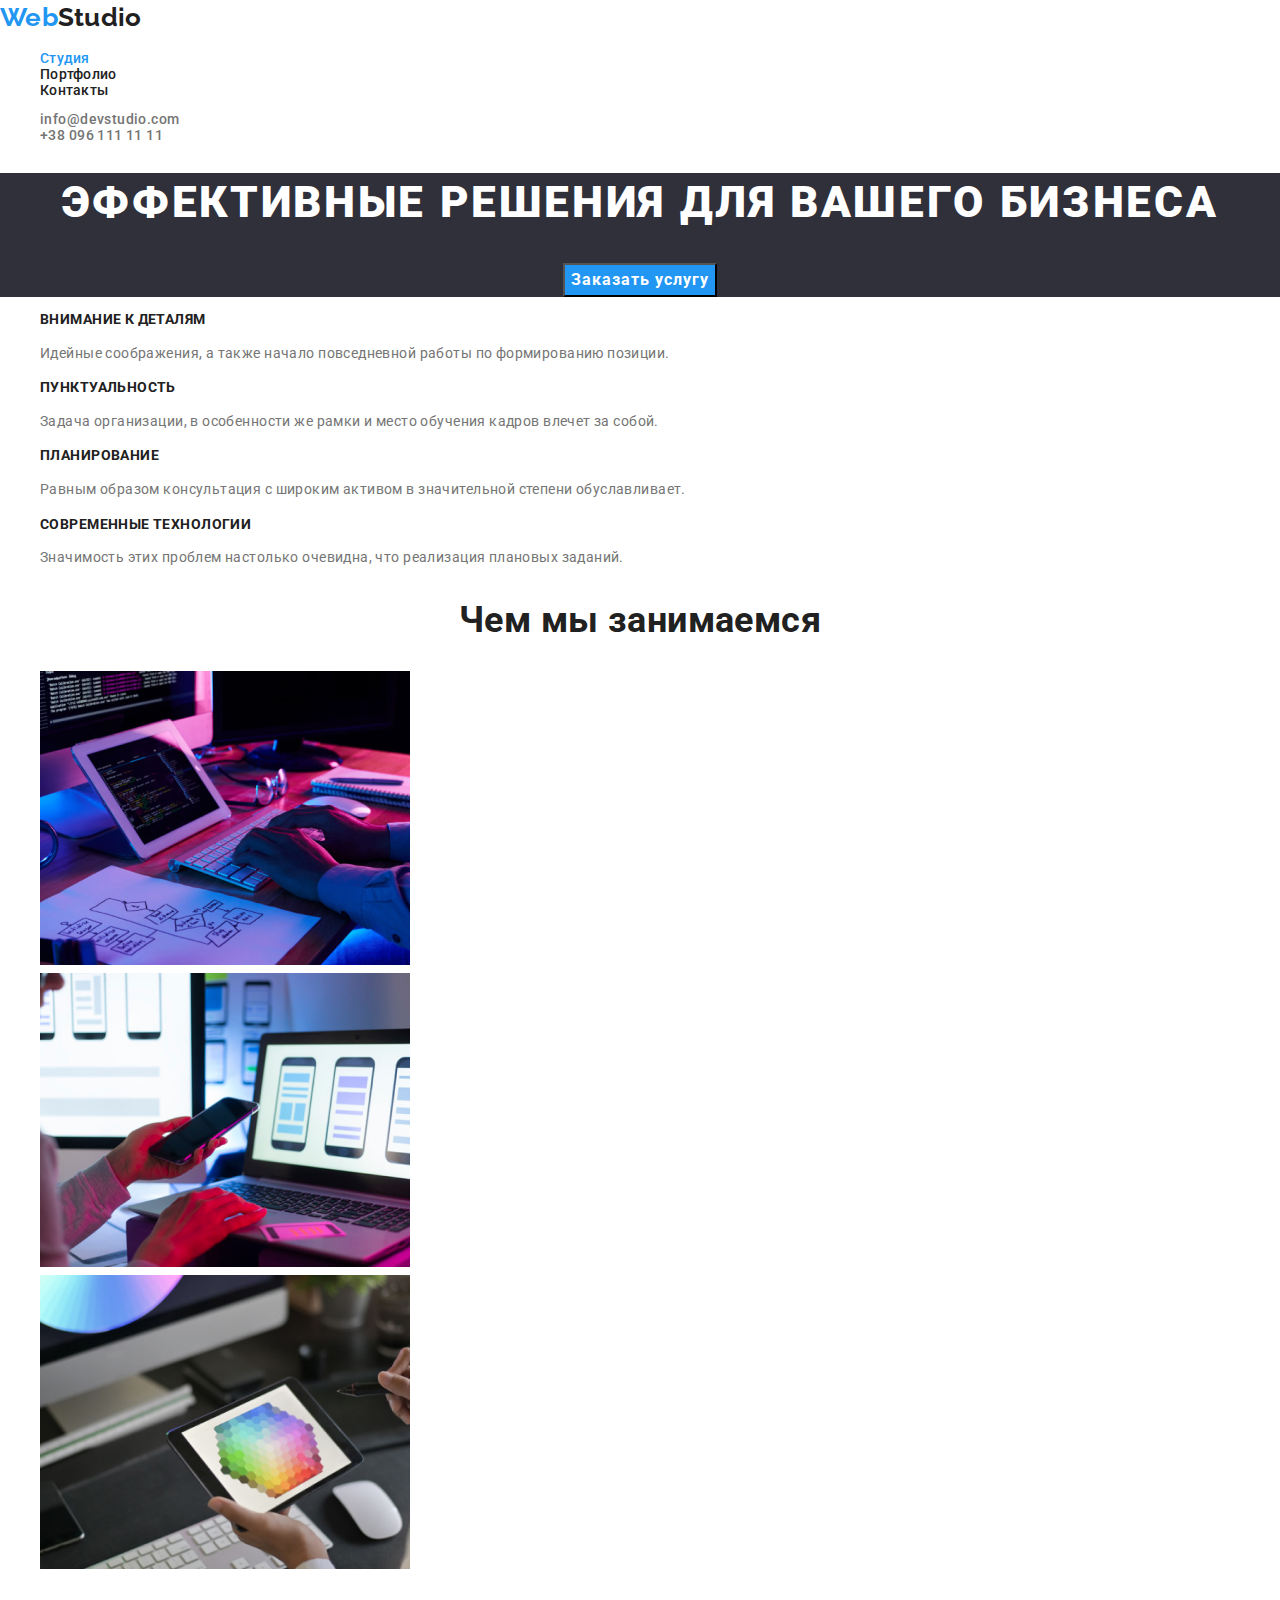
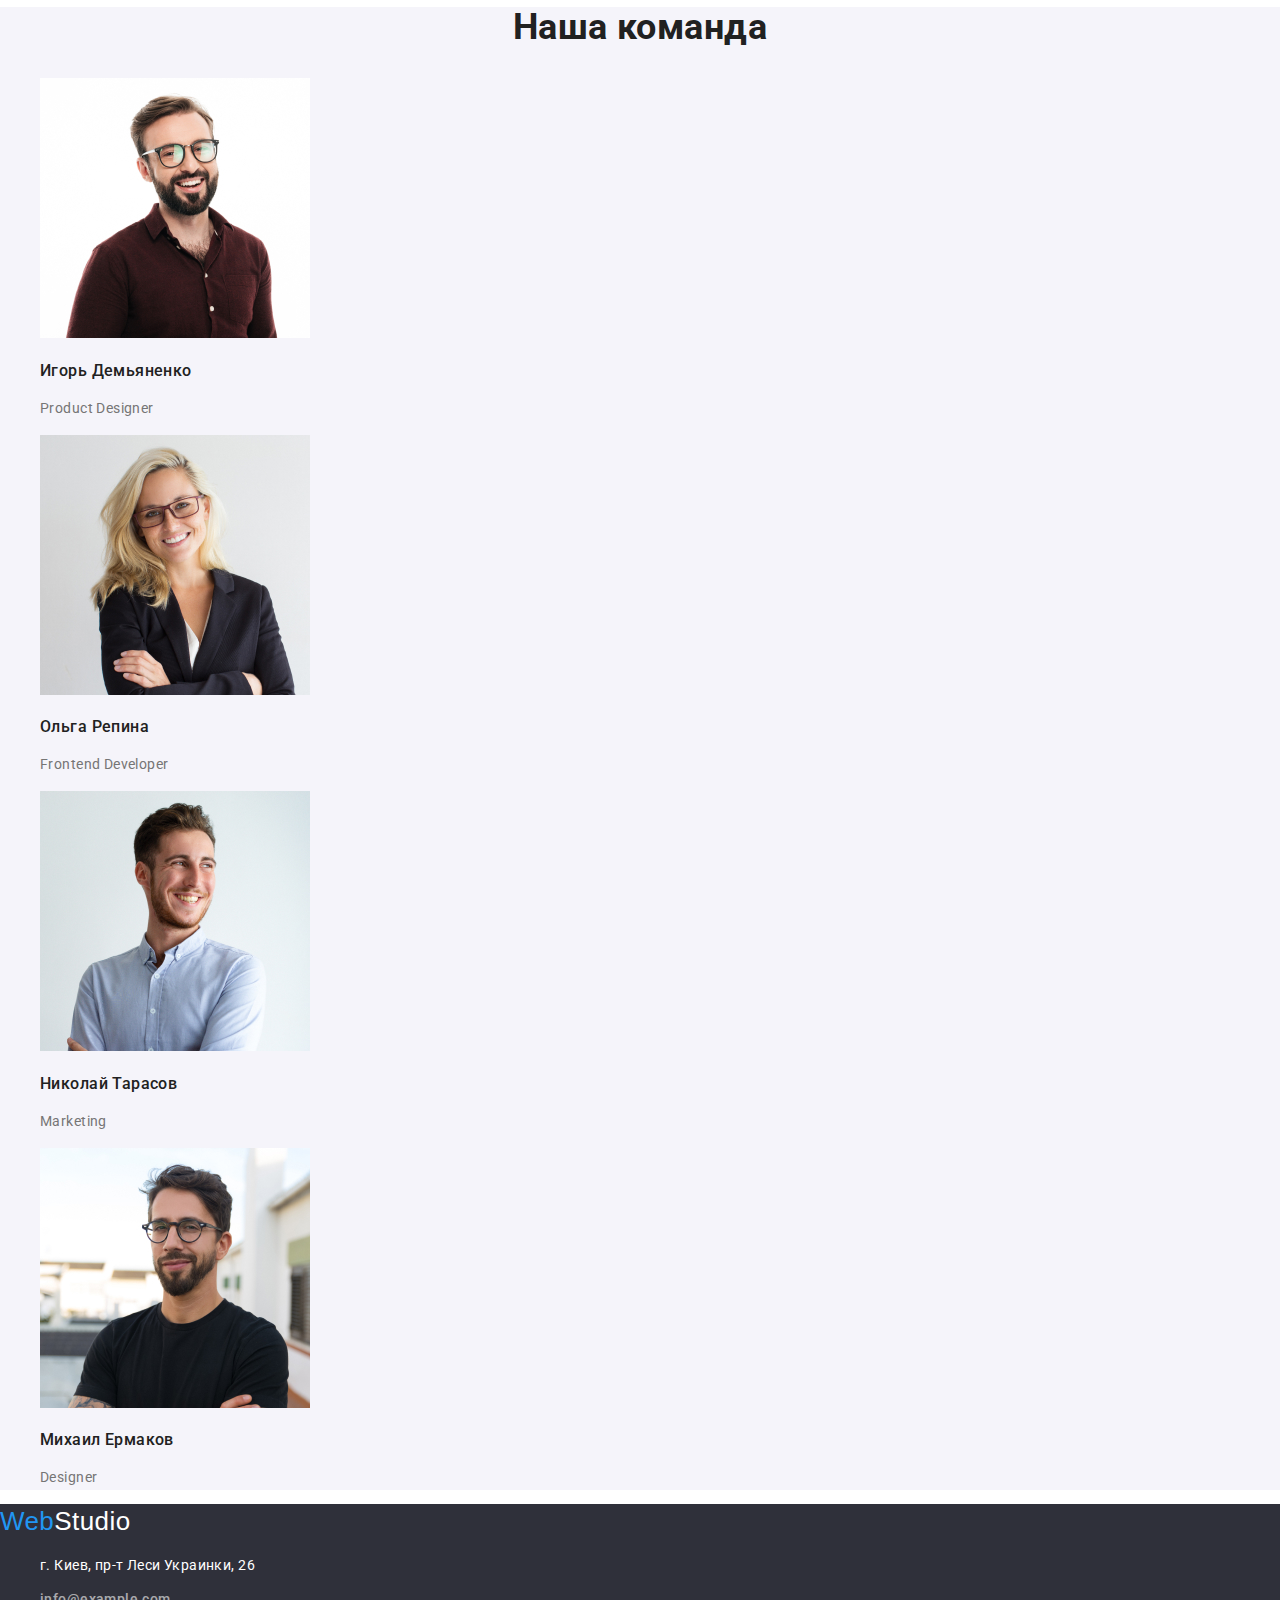
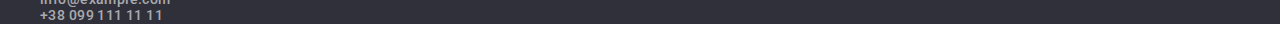
<file: index.html>
<!DOCTYPE html>
<html lang="ru">
  <head>
    <meta charset="UTF-8" />
    <meta http-equiv="X-UA-Compatible" content="IE=edge" />
    <meta name="viewport" content="width=device-width, initial-scale=1.0" />
    <title>Document 20</title>
<link rel="preconnect" href="https://fonts.googleapis.com">
<link rel="preconnect" href="https://fonts.gstatic.com" crossorigin>
<link href="https://fonts.googleapis.com/css2?family=Raleway:wght@700&family=Roboto:wght@400;500;700;900&display=swap"
  rel="stylesheet">

<link rel="stylsheet" href="https://cdnjs.cloadflare.com/ajax/libs/modern-normalize/1.0.0/
modern-normalize.min.css" integrity="'sha-512-ISS7cAi1PEhQ8jnbJpJZMd29NlhNj4AWYyLOSp2CE/
CsHxTCu+r+t0D2yoJudVrd0/8fTVPUVDzY5Tvli75u/g==" crossorigin="anonymous">
<link rel="stylesheet" href="https://cdnjs.cloudflare.com/ajax/libs/modern-normalize/1.0.0/modern-normalize.min.css" />

    <link rel="stylesheet" href="./css/style.css">

  </head>
  <body  class="list">
    <header class="nheder">
<div class="container nheder-container">
      <nav class="blanklink">
        <a href="index.html" class="wheder">
          <span style="color:var(--accent-color)">Web</span>Studio</a>
     
        <ul class="list-style">
          <li><a href="index.html" class="blanklink current">Студия</a></li>
          <li><a href="portfolio.html" class="blanklink">Портфолио</a></li>
          <li><a href="" class="blanklink">Контакты</a></li>
        </ul>
      </nav>
     
      <ul class ="info">
        <li class="info-list"><a class="mail" href="mailto:info@devstudio.com" class="mail">info@devstudio.com</a></li>
        <li class="info-list"><a class="tel"href="tel:+380961111111" class="tel">+38 096 111 11 11</a></li>
      </ul>
      </div>
    </header>
    <main>
      <section class="hero">
        <div class="container">
        <h1 class="hero-title">
          Эффективные решения для вашего бизнеса
        </h1>
        <button type="button" name="Order services" class="button ">Заказать услугу</button>
        </div>
      </section>
      <section class="special">
        <h2 hidden class="special-title">Особенности</h2>
        <div class="container">
        <ul>
          <li>
            <h3 class="special-subtitle">Внимание к деталям</h3>
            <p class="special-text">
              Идейные соображения, а также начало повседневной работы по
              формированию позиции.
            </p>
          </li>
          <li>
            <h3 class="special-subtitle">Пунктуальность</h3>
            <p>
              Задача организации, в особенности же рамки и место обучения кадров
              влечет за собой.
            </p>
          </li>
          <li>
            <h3 class="special-subtitle">Планирование</h3>
            <p>
              Равным образом консультация с широким активом в значительной
              степени обуславливает.
            </p>
          </li>
          <li>
            <h3 class="special-subtitle">Современные технологии</h3>
            <p>
              Значимость этих проблем настолько очевидна, что реализация
              плановых заданий.
            </p>
          </li>
        </ul>
      </div>
      </section>
      <section class="galery">
        <div class="container" >
          <h2 class="galery-title">Чем мы занимаемся</h2>

          <ul>
            <li><img src="./images/img1.jpg" alt="Komp" width="370" /></li>
            <li><img src="./images/img2.jpg" alt="Bild" width="370" /></li>
            <li><img src="./images/img3.jpg" alt="Analit" width="370" /></li>
          </ul>
        </div>
      </section>
      <section class="team section">
      <div class="container">
        <h2 class="team-title">Наша команда</h2>
        <div class="imag-team"></div>
        <ul>
          <li>
            <img src="./images/img-1.jpg" alt="Desk top" width="270" />
            <h3 class="team-name">Игорь Демьяненко</h3>
            <p class="team-pos">Product Designer</p>
          </li>
          <li>
            <img src="./images/img-2.jpg" alt="Desk top" width="270" />
            <h3 class="team-name">Ольга Репина</h3>
            <p class="team-pos">Frontend Developer</p>
          </li>
          <li>
            <img src="./images/img-3.jpg" alt="Desk top" width="270" />
            <h3 class="team-name">Николай Тарасов</h3>
            <p class="team-pos">Marketing</p>
          </li>
          <li>
            <img src="./images/img-4.jpg" alt="Desk top" width="270" />
            <h3 class="team-name">Михаил Ермаков</h3>
              <p class="team-pos">Designer</p>
          </li>
        </ul>
      </div>
      </div>

      </section>
    </main>
    <footer class="footer">
      <div class="container">
      <h2 hidden>Address</h2>
          <a href="index.html" class="logo logo-footer">
            <span style="color:var(--accent-color)">Web</span>Studio</a>
      <address>
              <ul>
        <li><a href="addres:г. Киев, пр-т Леси Украинки, 26" class="address">г. Киев, пр-т Леси Украинки, 26</a>
        </li>
        </ul>
        
<ul class="info">
        <li class="mail-footer"><a href="mailto:info@devstudio.com">info@example.com</a>
        </li>
        <li class="tel-footer"><a href="tel:+380961111111">+38 099 111 11 11</a>
        </li>
        </ul> 
      </address>
      </div>
    </footer>
  </body>
</html>
</file>
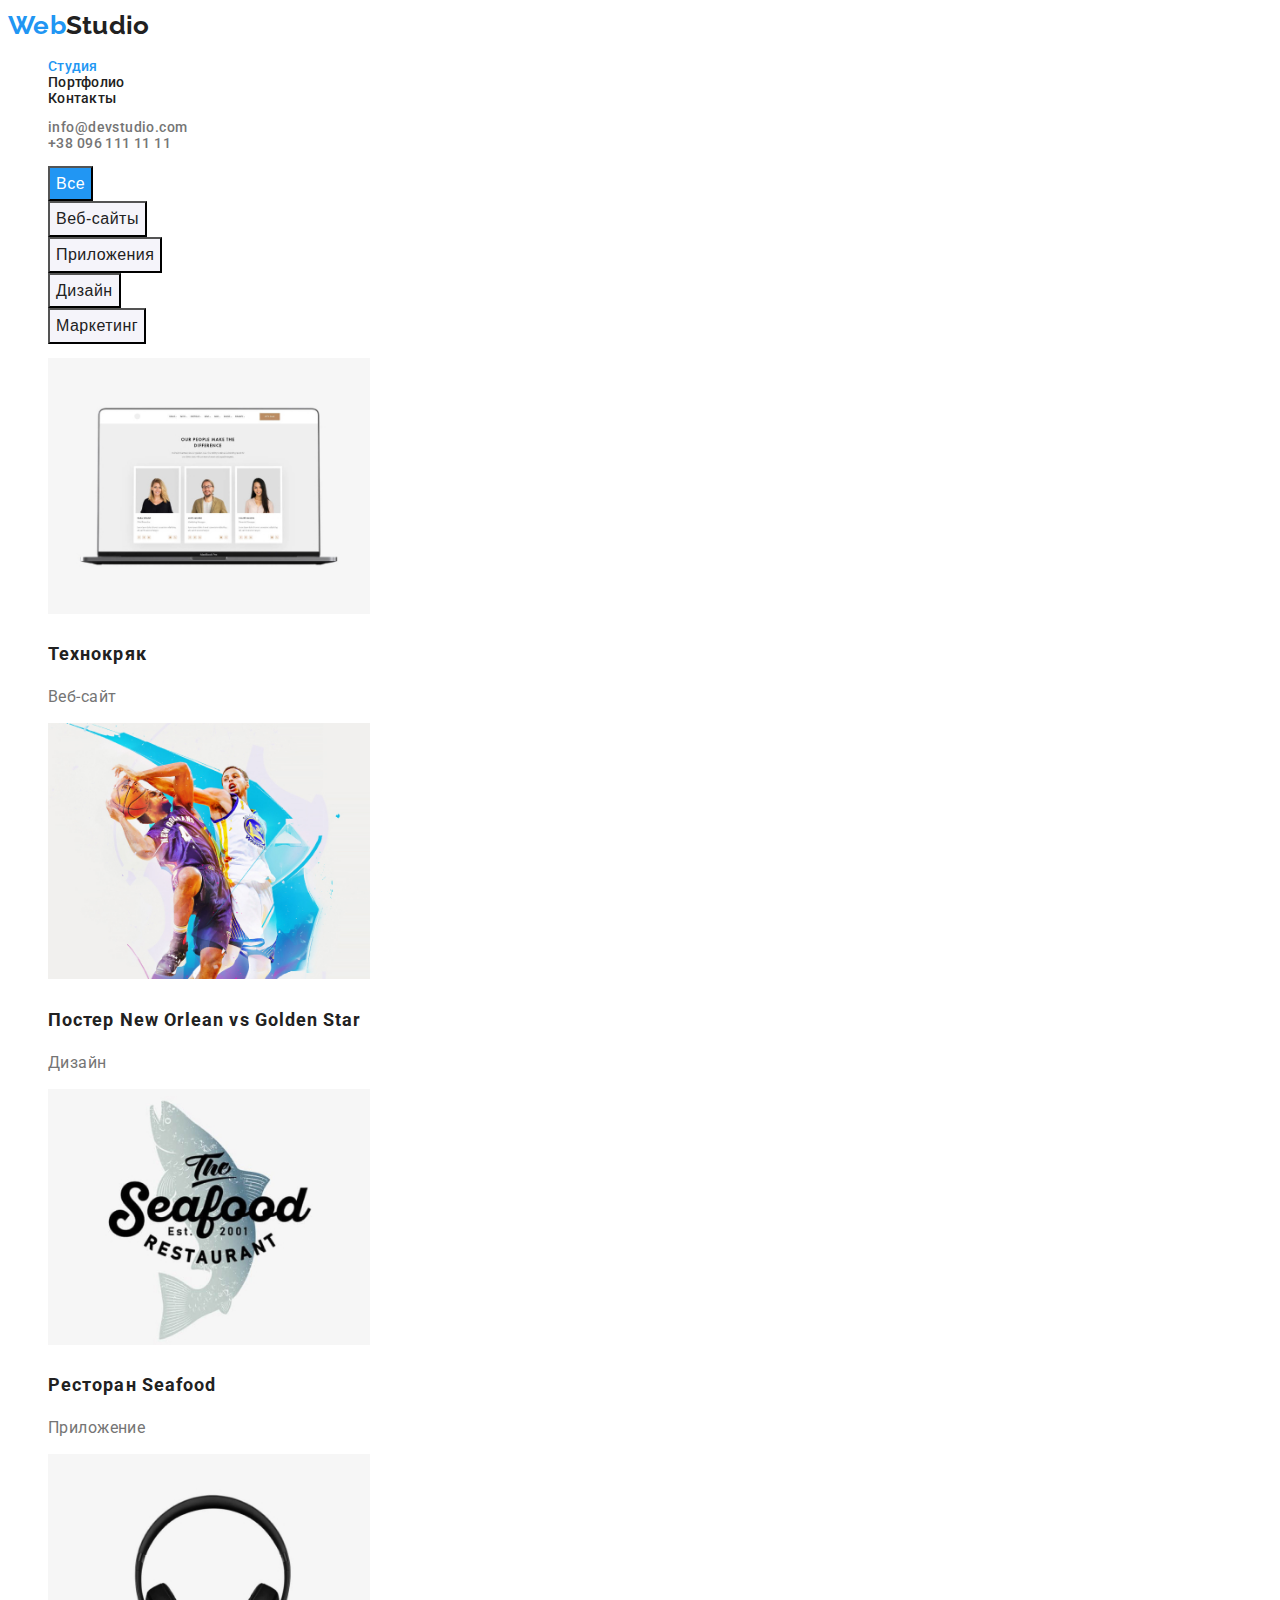
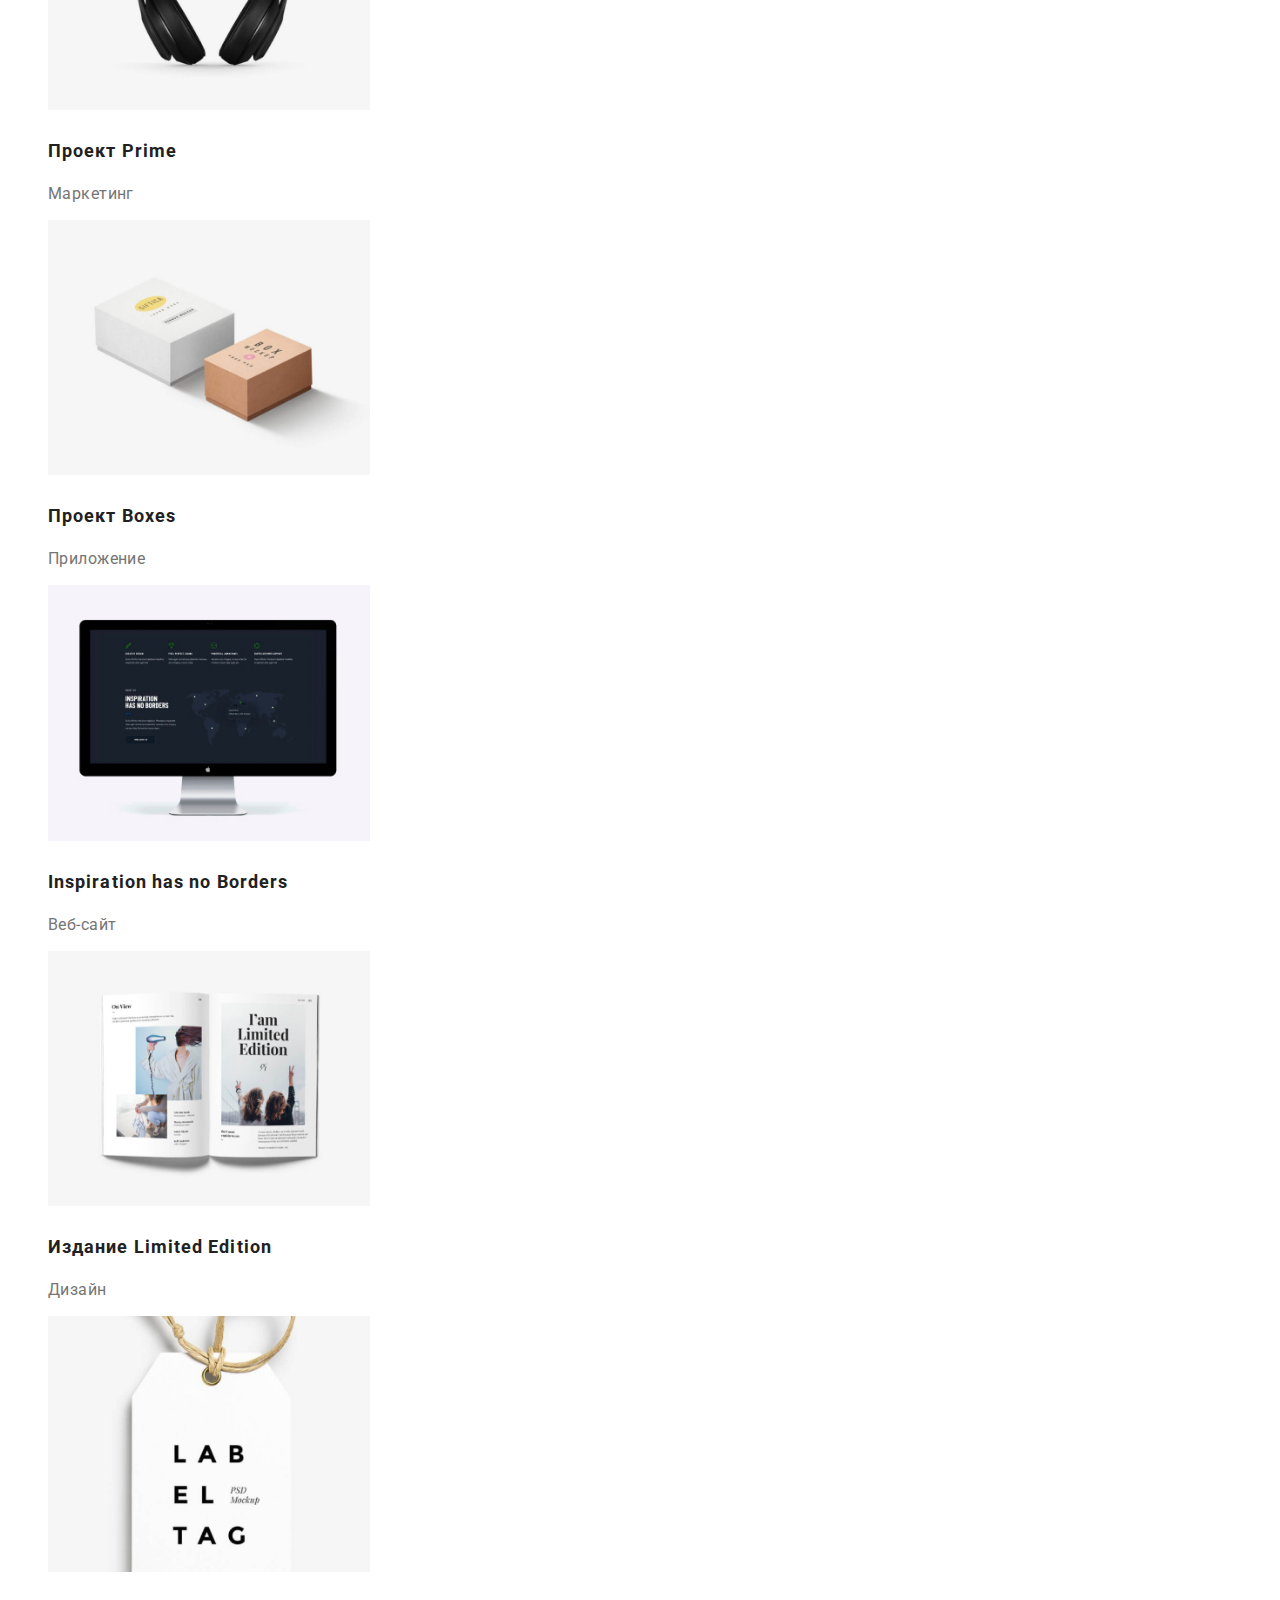
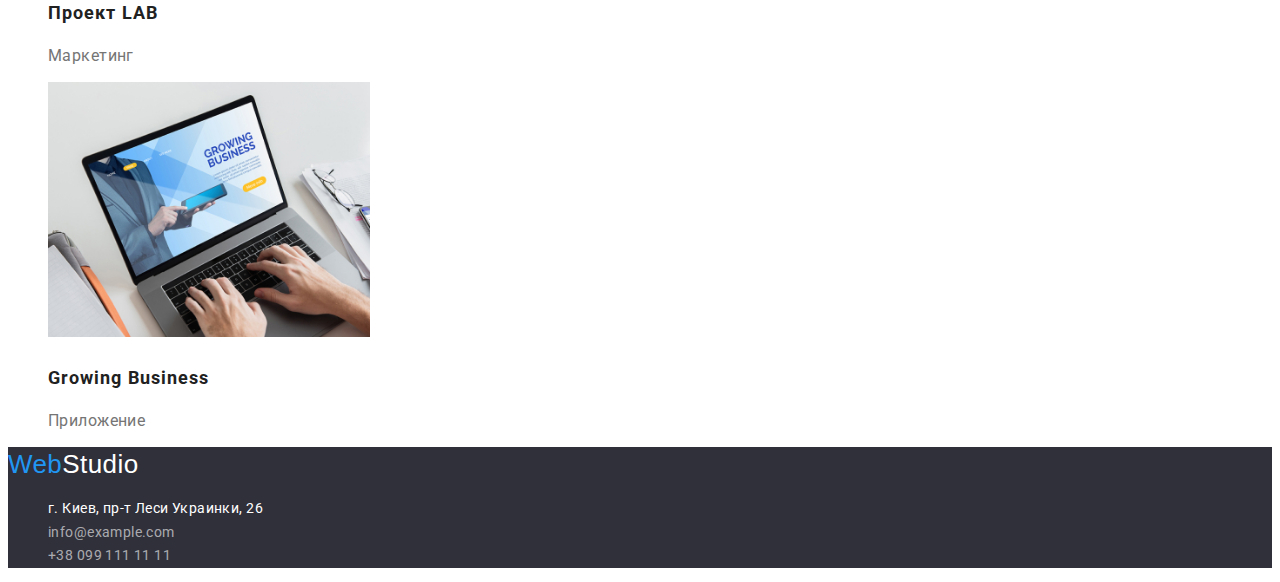
<file: portfolio.html>
<!DOCTYPE html>
<html lang="ru">
<head>
    <meta charset="UTF-8">
    <meta http-equiv="X-UA-Compatible" content="IE=edge">
    <meta name="viewport" content="width=device-width, initial-scale=1.0">
    <title>Портфолио</title>
  
<link rel="preconnect" href="https://fonts.googleapis.com">
<link rel="preconnect" href="https://fonts.gstatic.com" crossorigin>
<link href="https://fonts.googleapis.com/css2?family=Raleway:wght@700&family=Roboto:wght@400;500;700;900&display=swap"
    rel="stylesheet">


   



<link rel="preconnect" href="https://fonts.gstatic.com">
<link href="https://fonts.googleapis.com/css2?family=Raleway:wght@700&family=Roboto:wght400;
500;700;900&display=swap" rel="stylesheet">
<link rel="stylsheet" href="https://cdnjs.cloadflare.com/ajax/libs/modern-normalize/1.0.0/
modern-normalize.min.css" integrity="'sha-512-ISS7cAi1PEhQ8jnbJpJZMd29NlhNj4AWYyLOSp2CE/
CsHxTCu+r+t0D2yoJudVrd0/8fTVPUVDzY5Tvli75u/g==" crossorigin="anonymous">
<link rel="stylesheet" href="./css/style.css">
</head>
<body class="list">

<header class="nheder">
    <div class="container nheder-container">
        <nav class="blanklink">
            <a href="index.html" class="wheder">
                <span style="color:var(--accent-color)">Web</span>Studio</a>

            <ul class="list-style">
                <li><a href="index.html" class="blanklink current">Студия</a></li>
                <li><a href="portfolio.html" class="blanklink">Портфолио</a></li>
                <li><a href="" class="blanklink">Контакты</a></li>
            </ul>
        </nav>

        <ul class="info">
            <li class="info-list"><a class="mail" href="mailto:info@devstudio.com" class="mail">info@devstudio.com</a>
            </li>
            <li class="info-list"><a class="tel" href="tel:+380961111111" class="tel">+38 096 111 11 11</a></li>
        </ul>
    </div>
</header>



   
    <main>

        <section>
            <div class="portfolio-btn">
                <ul class="btn-menu"> 
                <li class="btn-list">
                    <button type="button" class="btn-secondary current-btn">Все</button>
                </li>
                <li class="btn-list">
                    <button type="button" class="btn-secondary">Веб-сайты</button>
                </li>
                <li class="btn-list">
                    <button type="button" class="btn-secondary">Приложения</button>
                </li>
                <li class="btn-list">
                    <button type="button" class="btn-secondary">Дизайн</button>
                </li>
                <li>
                    <button type="button" class="btn-secondary">Маркетинг</button>
                </li>
                </ul>
            </div>
            <div>
            <ul>
             <li><img src="./images/img21.jpg" alt="Люди" width="322" />
              <h2 class="caption-title">Технокряк</h2>
                <p class="caption-subtitle">Веб-сайт</p>
             </li>
             <li><img src="./images/img22.jpg" alt="Баскетболисты" width="322" />
               <h2 class="caption-title">Постер New Orlean vs Golden Star</h2>
               <p class="caption-subtitle">Дизайн</p>
             </li>
             <li><img src="./images/img23.jpg" alt="Веб-сайт" width="322" />
                <h2 class="caption-title">Ресторан Seafood</h2>
                <p class="caption-subtitle">Приложение</p>
             </li>
             <li><img src="./images/img24.jpg" alt="Наушники" width="322" />
                <h2 class="caption-title">Проект Prime</h2>
                <p class="caption-subtitle">Маркетинг</p>
             </li>
             <li><img src="./images/img25.jpg" alt="Коробки" width="322" />
                <h2 class="caption-title">Проект Boxes</h2>
                <p class="caption-subtitle">Приложение</p>
            </li>
            <li><img src="./images/img26.jpg" alt="Экран" width="322" />
                <h2 class="caption-title">Inspiration has no Borders</h2>
                <p class="caption-subtitle">Веб-сайт</p>
            </li>
            <li><img src="./images/img27.jpg" alt="Книга" width="322" />
                <h2 class="caption-title">Издание Limited Edition</h2>
                <p class="caption-subtitle">Дизайн</p>
            </li>
            <li><img src="./images/img28.jpg" alt="Этикетка" width="322" />
                <h2 class="caption-title">Проект LAB</h2>
                <p class="caption-subtitle">Маркетинг</p>
            </li>
            <li><img src="./images/img29.jpg" alt="Ноутбук" width="322" />
                <h2 class="caption-title">Growing Business</h2>
            <p class="caption-subtitle">Приложение</p>
            </li>
            </ul>
                      
            
        </section>
    </main>
    <footer class="footer">
    <div class="footer">
        <h2 hidden>Address</h2>
        <div class="footer-title"></div>
        <a href="index.html" class="logo-footer"><span style="color: var(--accent-color)">Web</span>Studio</a>
        <address>
            <ul>
                <li><a href="addres:г. Киев, пр-т Леси Украинки, 26" class="address">г. Киев, пр-т Леси Украинки, 26</a>
                </li>
                <li class="mail-footer"><a href="mailto:info@devstudio.com" class="mail-second-footer">info@example.com</a></li>
            <li class="tel-footer"><a href="tel:+380961111111" class="tel-second-footer">+38 099 111 11 11</a></li>
            </ul>
          </address>
          </div>
        </footer>
      </body>
</html>
</footer>
</body>
</html>
</file>
<file: css/style.css>
*,
*::before,
*::after {
    box-sizing: border-box;
}

/* Остальной код */



:root {
/*основной цвет*/
    --main-text-color:#757575;
/*цвет заголовков*/
    --titlt-text-color:#212121;
    /*белый цвет*/
    --main-color:#FFFFFF;
    /*цвет акцента кнопок*/
    --accent-color:#2196F3;
    --hover-color:#188CE8;
    --accent-second-color:#F5F4FA;
    /*цвет текста footer*/
    --footer-color:rgba(255,255,255,0.6);
    /*цвет фона серой секции*/
    --grey-color:#2F303A;
    /*цвет фона белой секции*/
    --main-color:#FFFFFF;
}


ul {
    list-style: none;
}
li {
    font-style: normal;}
a {
text-decoration: none;
color: currentColor;
}
.list {
    color: var(--main-text-color);
    background-color: var(--main-color);
    font-family: "Roboto", serif;
    font-style: normal;
    font-weight: 400;
    font-size: 14px;
    line-height: 1.7;
    letter-spacing: 0.03em;
}
/* WebStudio */



/* identical to box height */

letter-spacing: 0.03em;


.nheder {
    font-weight: 500;
    line-height: 1.17;
    letter-spacing: 0.02em;
    text-decoration: none;
    background-color: var(--main-color);
}

.wheder {
    color:var(--titlt-text-color);
    text-decoration: none;
    font-family: Raleway,sans-serif;
    font-weight: 700;
    font-size: 26px;
    line-height: 1.38;
    font-style: normal;
}

.blanklink {
    color: var(--titlt-text-color);
    font-size: 14px;
    line-height: 1.14;
    text-decoration: none;
    font-family: 'Roboto';
        font-style: normal;
        font-weight: 500;
        font-size: 14px;
        line-height: 16px;
        letter-spacing: 0.02em
}
.blanklink:hover{
    color: var(--accent-color);
}


.current {
    color:var(--accent-color);
}
.logo-footer {
    display: flex;
    color: var(--main-color);
    text-decoration: none;
    font-family: "Raleway", sans-serif;
    font-weight: 700;
    font-size: 32px;
    line-height: 1.17;
    margin-right: 0px;
}

.info {
    font-weight: 500;
    line-height: 1.14;
}

.mail,
.tel {
    color:var(--main-text-color);
    text-decoration: none;
}


.mail:hover,
.mail:focus,
.tel:hover ,
.tel:focus {
    color:var(--accent-color);
}
.hero {
    background-color:var(--grey-color);
    text-align: center;
}
.hero-title {
    font-weight: 900;
    color:var(--main-color);
    text-transform: uppercase;
    font-family: "Roboto";
    font-weight: 900;
    font-size: 44px;
    line-height: 1.36;
    letter-spacing:0.06em;
    margin-left: 200;
    margin-right: 200;
}

.button {
    color: var(--main-color);
    text-align: center;
    font-weight: 700;
    font-size: 16px;
    line-height: 1.85;
    letter-spacing: 0.06em;
    cursor: pointer;
    background-color: var(--accent-color);
    padding-left: 32;
    padding-right:32;
    padding-top: 0px;
}
.button:hover,
.button:focus {
    background-color: #188CE8;
}

.special-subtitle {
    color: var(title-text-color);
    font-size: 14px;
    font-weight: 700;
    line-height: 1.17;
    text-transform: uppercase;
}

.special-subtitle {
    color: var(--titlt-text-color);
    font-size: 14px;
    font-weight: 700;
    line-height: 1.17;
    text-transform: uppercase;
}


.galery-title {
    text-align: center;
    color: var(--titlt-text-color);
    font-weight: 700;
    font-size: 36px;
    line-height: 1.16;
}

.team-title {
    text-align: center;
    color: var(--titlt-text-color);
    font-weight: 700;
    font-size: 36px;
    line-height: 1.16;
    }
    .team {
        background-color: var(--accent-second-color);
    }
    .team-name {
        color: var(--titlt-text-color);
            font-weight: 500;
            font-size: 16px;
            line-height: 1.18;
    }

    .footer {
        background-color: var(--grey-color);
        text-decoration: none;
        font-style: normal;
        }

.logo-footer {
    color: var(--main-color);
    text-decoration: none;
    font-family: "Releway",sans-serif;
    font-weight: 400;
    font-size: 26px;
    line-height: 1.38;
}
.address {
    color: var(--main-color);
    text-decoration: none;
    font-style: normal;
    font-size: 14px;
    line-height: 1.7;
}
.mail-footer,
.tel-footer {
    color: var(--footer-color);
    text-decoration: none;
    font-style: normal;
}
.mail-footer:hover,
.tel-footer:hover,
.mail-footer:focus,
.tel-footer:focus {
    color: var(--main-color);
}
/*portfolio*/
.btn-secondary {
    color: var(--titlt-text-color);
    font-weight: 500;
    font-size: 16px;
    line-height: 1.85;
    letter-spacing: 0.03em;
    cursor: pointer;
    background-color: var(--accent-second-color);
}
.btn-secondary:hover,
.btn-secondary:focus {
    color: var(--main-color);
    background-color: var(--accent-color);
}
.current-btn {
    color: var(--main-color);
    background-color: var(--accent-color);
}

.caption-title {
    color: var(--titlt-text-color);
    font-weight: 700;
    font-size: 18px;
    line-height: 2;
    letter-spacing: 0.06em;
}
.caption-subtitle {
    font-size: 16px;
    line-height: 1.18;
}

.nav-list {
    font-family:  Roboto;
    color: #000;
}
.nav-list:hover {
    color: black;
}
.nav-list:focus {
    color:blue;
}
.portfolio-list {
    font-family: Roboto;
    font-size: 6%;
    color: #212121;
}
</file>
